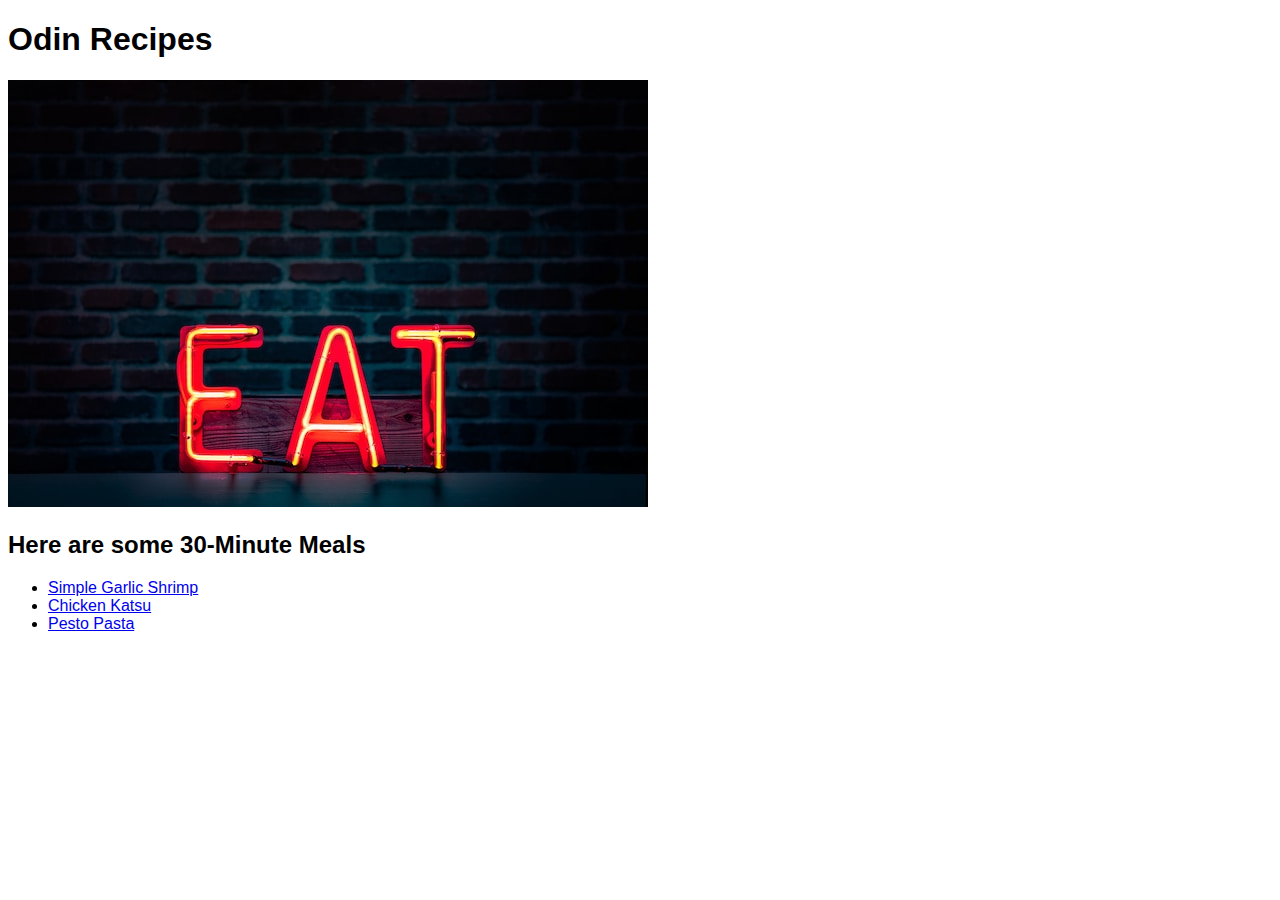
<file: index.html>
<!DOCTYPE html>
<html lang="en">
  <head>
    <meta charset="UTF-8" />
    <meta name="viewport" content="width=device-width, initial-scale=1.0" />
    <title>Odin Recipes</title>
    <link rel="stylesheet" href="css/style.css" />
  </head>
  <body>
    <div class="container">
      <h1 id="header">Odin Recipes</h1>
      <img src="img/eat.jpg" alt="The word eat in the form of lighting" />
      <h2>Here are some 30-Minute Meals</h2>
      <ul>
        <li><a href="recipes/garlic-shrimp.html">Simple Garlic Shrimp</a></li>
        <li><a href="recipes/chicken-katsu.html">Chicken Katsu</a></li>
        <li><a href="recipes/pesto-pasta.html">Pesto Pasta</a></li>
      </ul>
    </div>
  </body>
</html>
</file>
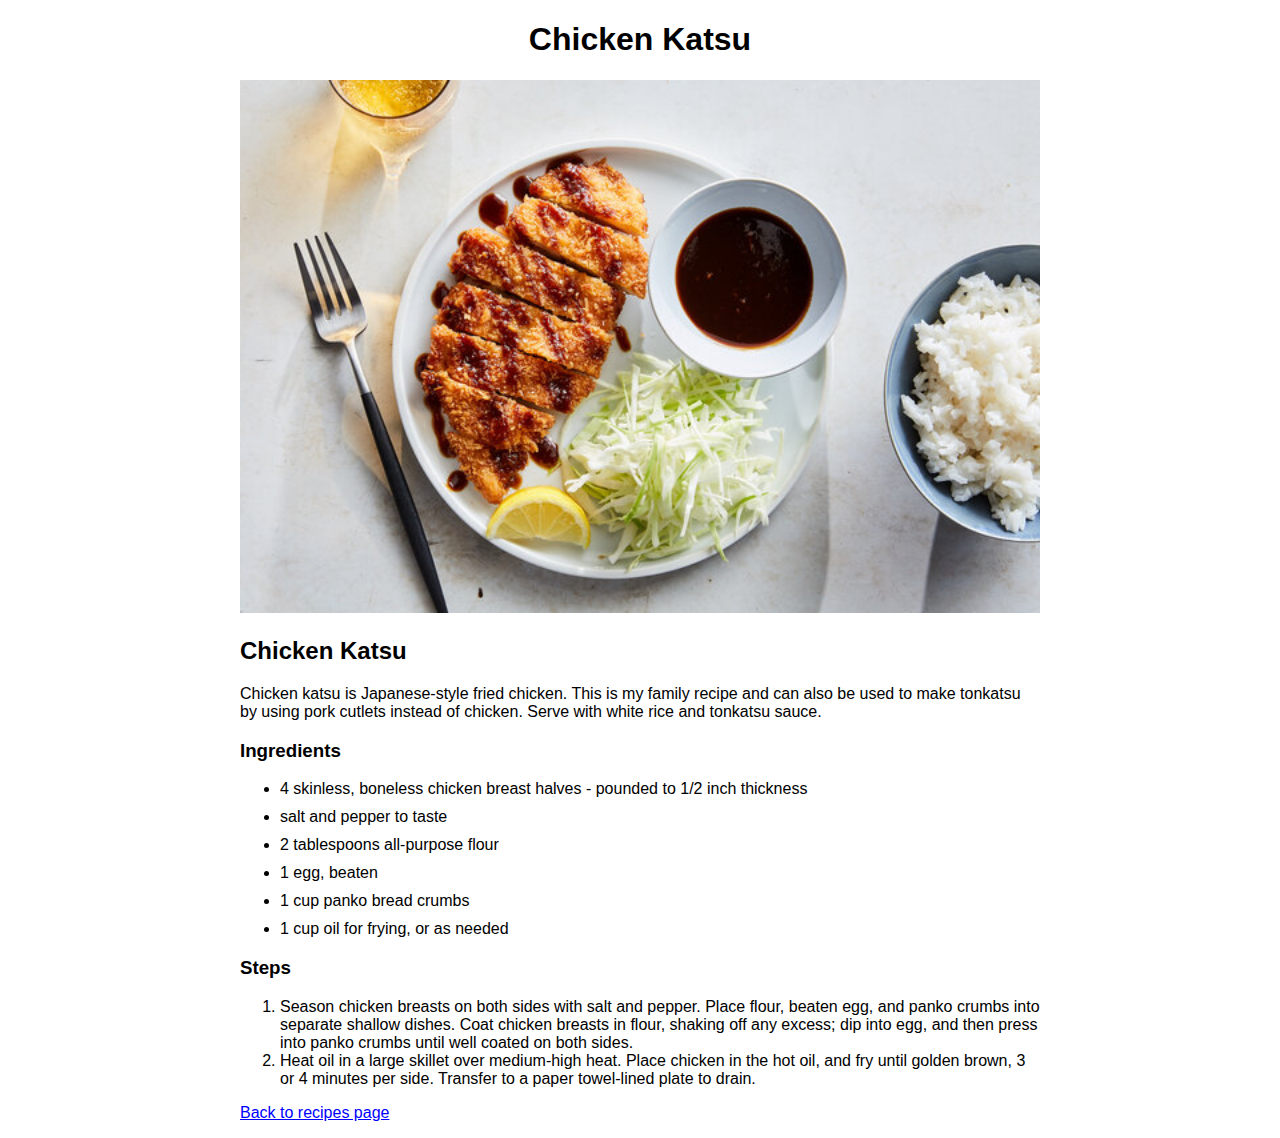
<file: recipes/chicken-katsu.html>
<!DOCTYPE html>
<html lang="en">
  <head>
    <meta charset="UTF-8" />
    <meta name="viewport" content="width=device-width, initial-scale=1.0" />
    <title>Chicken Katsu</title>
    <link rel="stylesheet" href="../css/recipes.css" />
  </head>
  <body>
    <div class="container">
      <h1 id="header">Chicken Katsu</h1>
      <img src="../img/chicken-katsu-recipe.jpg" alt="chicken-katsu-recipe" />
      <h2>Chicken Katsu</h2>
      <p>
        Chicken katsu is Japanese-style fried chicken. This is my family recipe
        and can also be used to make tonkatsu by using pork cutlets instead of
        chicken. Serve with white rice and tonkatsu sauce.
      </p>
      <h3>Ingredients</h3>
      <ul>
        <li>
          4 skinless, boneless chicken breast halves - pounded to 1/2 inch
          thickness
        </li>
        <li>salt and pepper to taste</li>
        <li>2 tablespoons all-purpose flour</li>
        <li>1 egg, beaten</li>
        <li>1 cup panko bread crumbs</li>
        <li>1 cup oil for frying, or as needed</li>
      </ul>
      <h3>Steps</h3>
      <ol>
        <li>
          Season chicken breasts on both sides with salt and pepper. Place
          flour, beaten egg, and panko crumbs into separate shallow dishes. Coat
          chicken breasts in flour, shaking off any excess; dip into egg, and
          then press into panko crumbs until well coated on both sides.
        </li>
        <li>
          Heat oil in a large skillet over medium-high heat. Place chicken in
          the hot oil, and fry until golden brown, 3 or 4 minutes per side.
          Transfer to a paper towel-lined plate to drain.
        </li>
      </ol>

      <p>
        <a href="../index.html">Back to recipes page</a>
      </p>
    </div>
  </body>
</html>
</file>
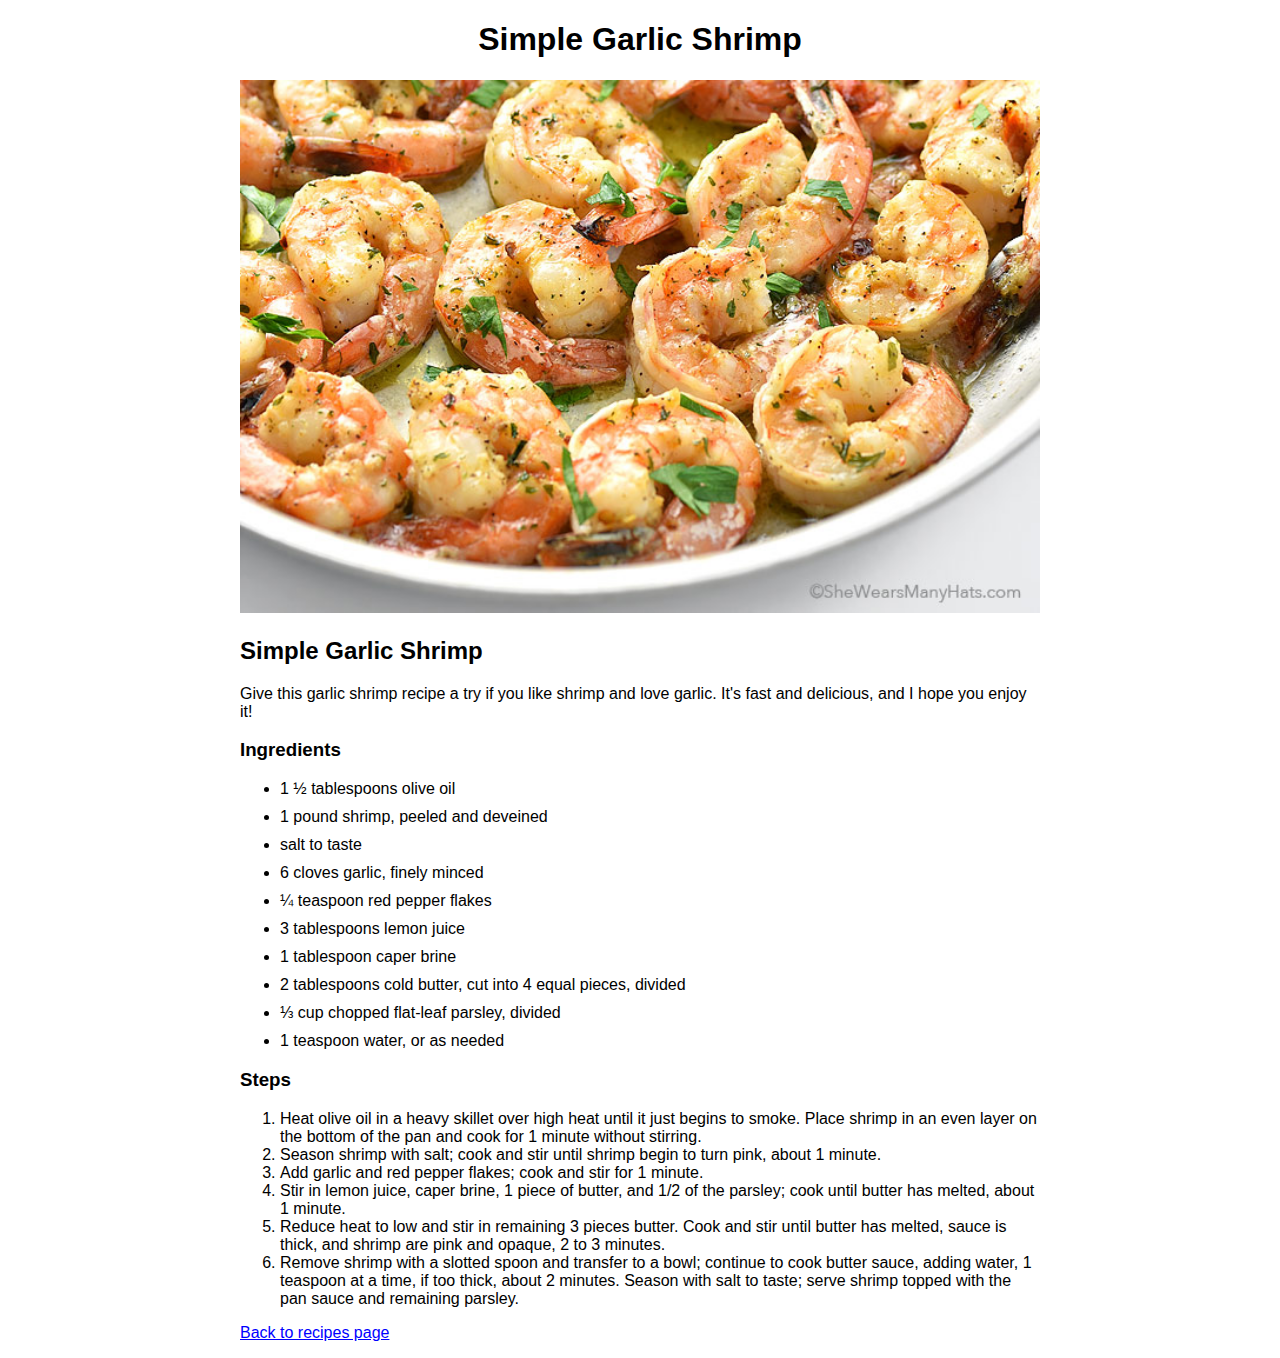
<file: recipes/garlic-shrimp.html>
<!DOCTYPE html>
<html lang="en">
  <head>
    <meta charset="UTF-8" />
    <meta name="viewport" content="width=device-width, initial-scale=1.0" />
    <title>Simple Garlic Shrimp</title>
    <link rel="stylesheet" href="../css/recipes.css" />
  </head>

  <body>
    <div class="container">
      <h1 id="header">Simple Garlic Shrimp</h1>
      <img src="../img/garlic-shrimp-recipe.jpg" alt="garlic-shrimp-recipe" />
      <h2>Simple Garlic Shrimp</h2>
      <p>
        Give this garlic shrimp recipe a try if you like shrimp and love garlic.
        It's fast and delicious, and I hope you enjoy it!
      </p>
      <h3>Ingredients</h3>
      <ul>
        <li>1 ½ tablespoons olive oil</li>
        <li>1 pound shrimp, peeled and deveined</li>
        <li>salt to taste</li>
        <li>6 cloves garlic, finely minced</li>
        <li>¼ teaspoon red pepper flakes</li>
        <li>3 tablespoons lemon juice</li>
        <li>1 tablespoon caper brine</li>
        <li>2 tablespoons cold butter, cut into 4 equal pieces, divided</li>
        <li>⅓ cup chopped flat-leaf parsley, divided</li>
        <li>1 teaspoon water, or as needed</li>
      </ul>
      <h3>Steps</h3>
      <ol>
        <li>
          Heat olive oil in a heavy skillet over high heat until it just begins
          to smoke. Place shrimp in an even layer on the bottom of the pan and
          cook for 1 minute without stirring.
        </li>
        <li>
          Season shrimp with salt; cook and stir until shrimp begin to turn
          pink, about 1 minute.
        </li>
        <li>Add garlic and red pepper flakes; cook and stir for 1 minute.</li>
        <li>
          Stir in lemon juice, caper brine, 1 piece of butter, and 1/2 of the
          parsley; cook until butter has melted, about 1 minute.
        </li>
        <li>
          Reduce heat to low and stir in remaining 3 pieces butter. Cook and
          stir until butter has melted, sauce is thick, and shrimp are pink and
          opaque, 2 to 3 minutes.
        </li>
        <li>
          Remove shrimp with a slotted spoon and transfer to a bowl; continue to
          cook butter sauce, adding water, 1 teaspoon at a time, if too thick,
          about 2 minutes. Season with salt to taste; serve shrimp topped with
          the pan sauce and remaining parsley.
        </li>
      </ol>

      <p>
        <a href="../index.html">Back to recipes page</a>
      </p>
    </div>
  </body>
</html>
</file>
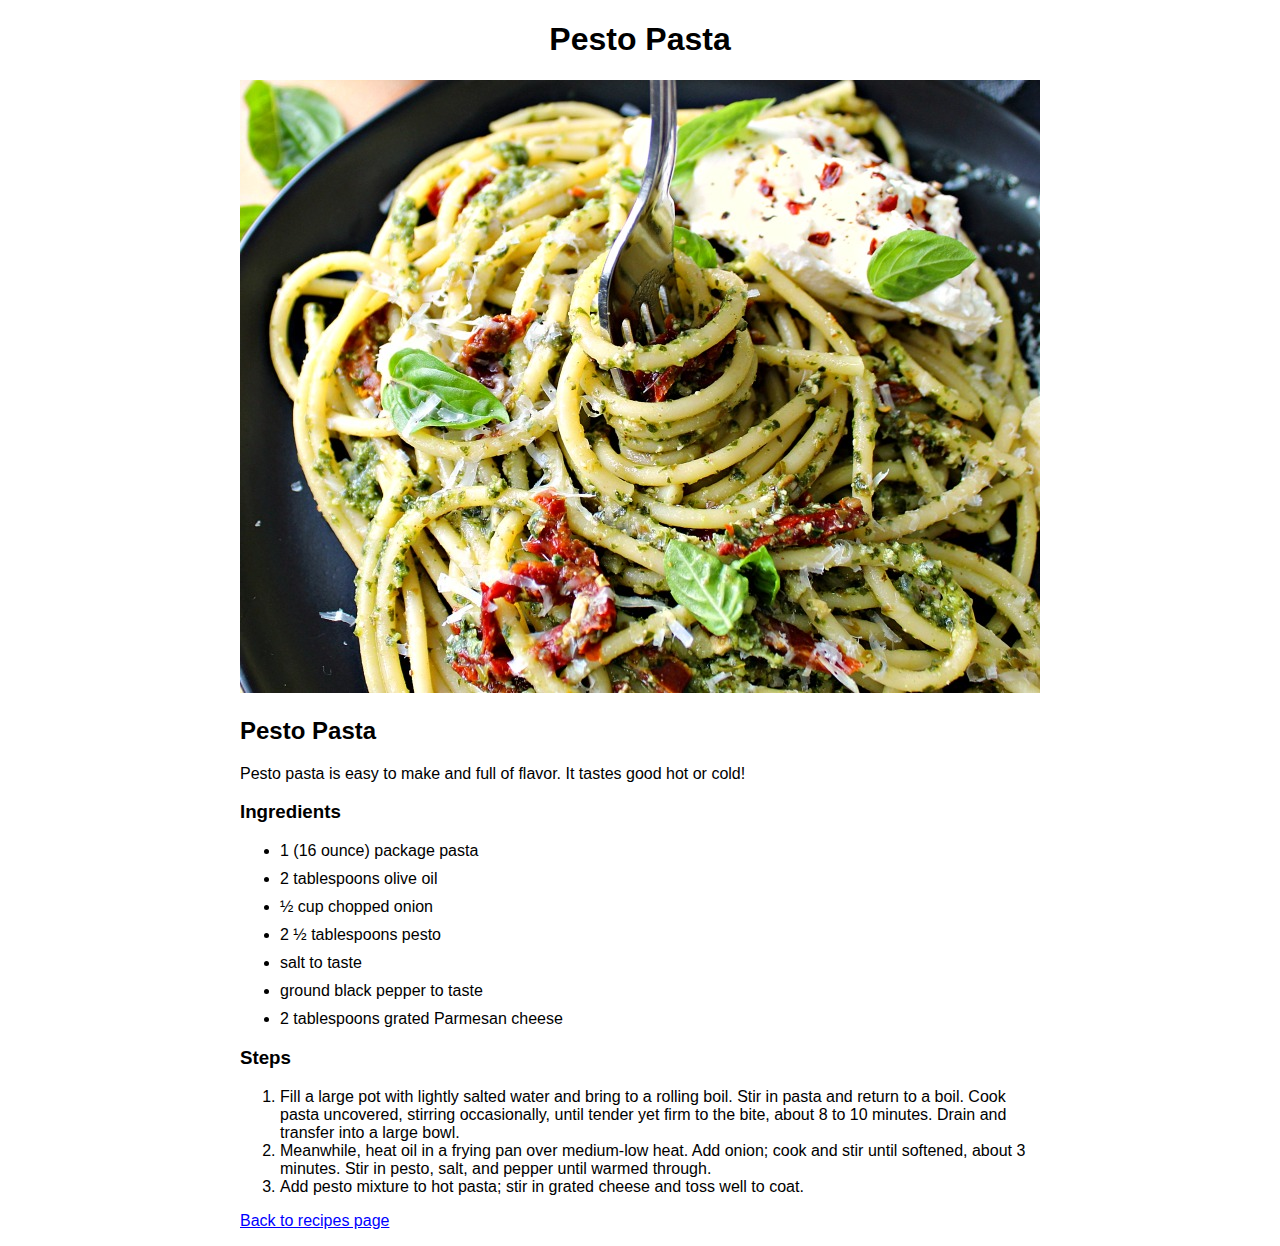
<file: recipes/pesto-pasta.html>
<!DOCTYPE html>
<html lang="en">
  <head>
    <meta charset="UTF-8" />
    <meta name="viewport" content="width=device-width, initial-scale=1.0" />
    <title>Pesto Pasta</title>
    <link rel="stylesheet" href="../css/recipes.css" />
  </head>
  <body>
    <div class="container">
      <h1 id="header">Pesto Pasta</h1>
      <img src="../img/pesto-pasta-recipe.jpg" alt="pesto-pasta-recipe" />
      <h2>Pesto Pasta</h2>
      <p>
        Pesto pasta is easy to make and full of flavor. It tastes good hot or
        cold!
      </p>
      <h3>Ingredients</h3>
      <ul>
        <li>1 (16 ounce) package pasta</li>
        <li>2 tablespoons olive oil</li>
        <li>½ cup chopped onion</li>
        <li>2 ½ tablespoons pesto</li>
        <li>salt to taste</li>
        <li>ground black pepper to taste</li>
        <li>2 tablespoons grated Parmesan cheese</li>
      </ul>
      <h3>Steps</h3>
      <ol>
        <li>
          Fill a large pot with lightly salted water and bring to a rolling
          boil. Stir in pasta and return to a boil. Cook pasta uncovered,
          stirring occasionally, until tender yet firm to the bite, about 8 to
          10 minutes. Drain and transfer into a large bowl.
        </li>
        <li>
          Meanwhile, heat oil in a frying pan over medium-low heat. Add onion;
          cook and stir until softened, about 3 minutes. Stir in pesto, salt,
          and pepper until warmed through.
        </li>
        <li>
          Add pesto mixture to hot pasta; stir in grated cheese and toss well to
          coat.
        </li>
      </ol>

      <p>
        <a href="../index.html">Back to recipes page</a>
      </p>
    </div>
  </body>
</html>
</file>
<file: css/style.css>
body {
  font-family: Arial, Helvetica, sans-serif;
}
</file>
<file: css/recipes.css>
body {
  font-family: Arial, Helvetica, sans-serif;
}

html {
  box-sizing: border-box;
}

*,
*:before,
*:after {
  box-sizing: inherit;
}

.container {
  width: 800px;
  margin: 0 auto;
}

#header {
  text-align: center;
}

.container img {
  width: 100%;
}

ul li {
  margin: 10px 0;
}

a:link,
a:visited {
  color: blue;
  transition: 0.3s;
}

a:hover,
a:active {
  color: #000060;
}
</file>
